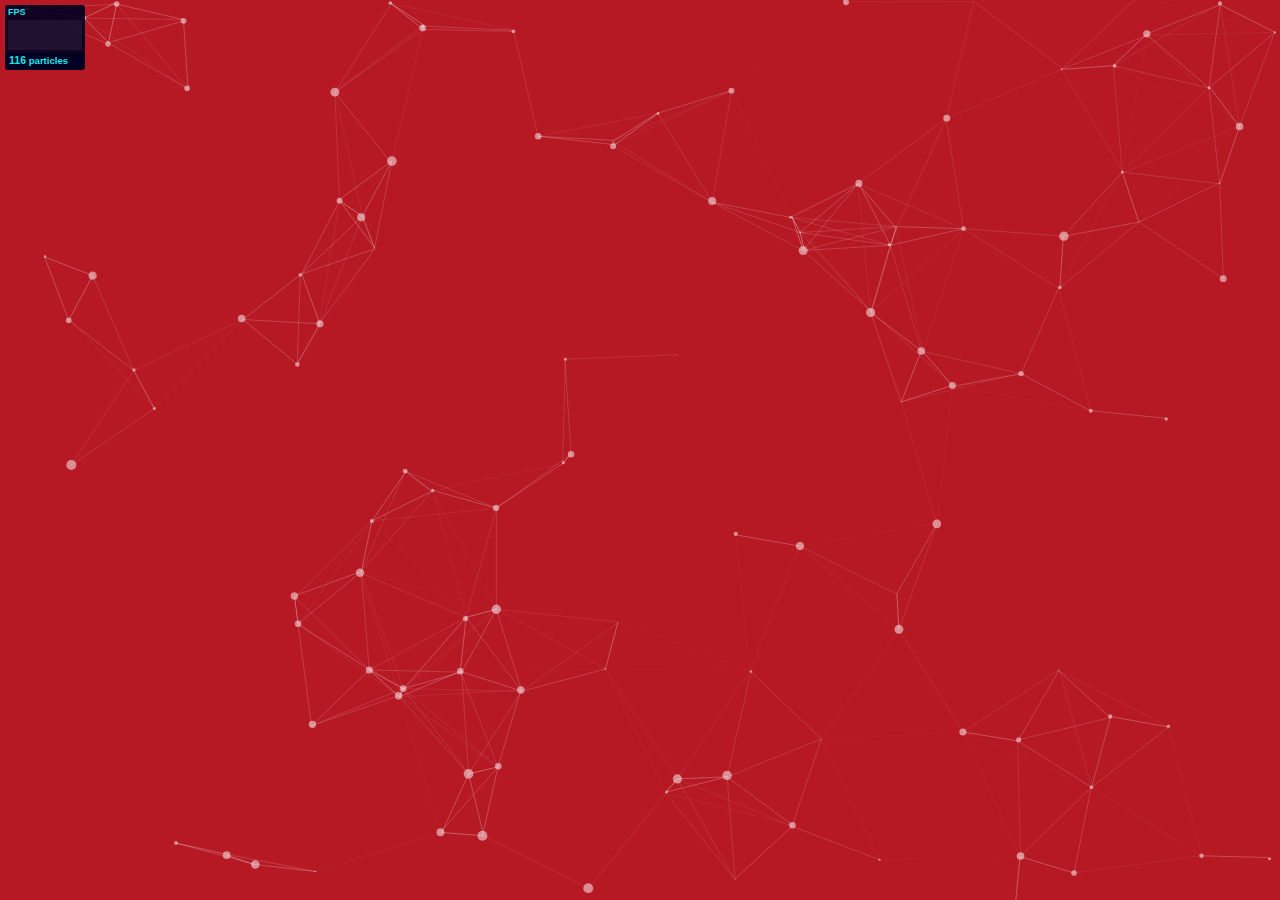
<file: mis_scripts/particles.js-master/demo/index.html>
<!DOCTYPE html>
<html lang="en">
<head>
  <meta charset="utf-8">
  <title>particles.js</title>
  <meta name="description" content="particles.js is a lightweight JavaScript library for creating particles.">
  <meta name="author" content="Vincent Garreau" />
  <meta name="viewport" content="width=device-width, initial-scale=1.0, minimum-scale=1.0, maximum-scale=1.0, user-scalable=no">
  <link rel="stylesheet" media="screen" href="css/style.css">
</head>
<body>

<!-- count particles -->
<div class="count-particles">
  <span class="js-count-particles">--</span> particles
</div>

<!-- particles.js container -->
<div id="particles-js"></div>

<!-- scripts -->
<script src="../particles.js"></script>
<script src="js/app.js"></script>

<!-- stats.js -->
<script src="js/lib/stats.js"></script>
<script>
  var count_particles, stats, update;
  stats = new Stats;
  stats.setMode(0);
  stats.domElement.style.position = 'absolute';
  stats.domElement.style.left = '0px';
  stats.domElement.style.top = '0px';
  document.body.appendChild(stats.domElement);
  count_particles = document.querySelector('.js-count-particles');
  update = function() {
    stats.begin();
    stats.end();
    if (window.pJSDom[0].pJS.particles && window.pJSDom[0].pJS.particles.array) {
      count_particles.innerText = window.pJSDom[0].pJS.particles.array.length;
    }
    requestAnimationFrame(update);
  };
  requestAnimationFrame(update);
</script>

</body>
</html>
</file>
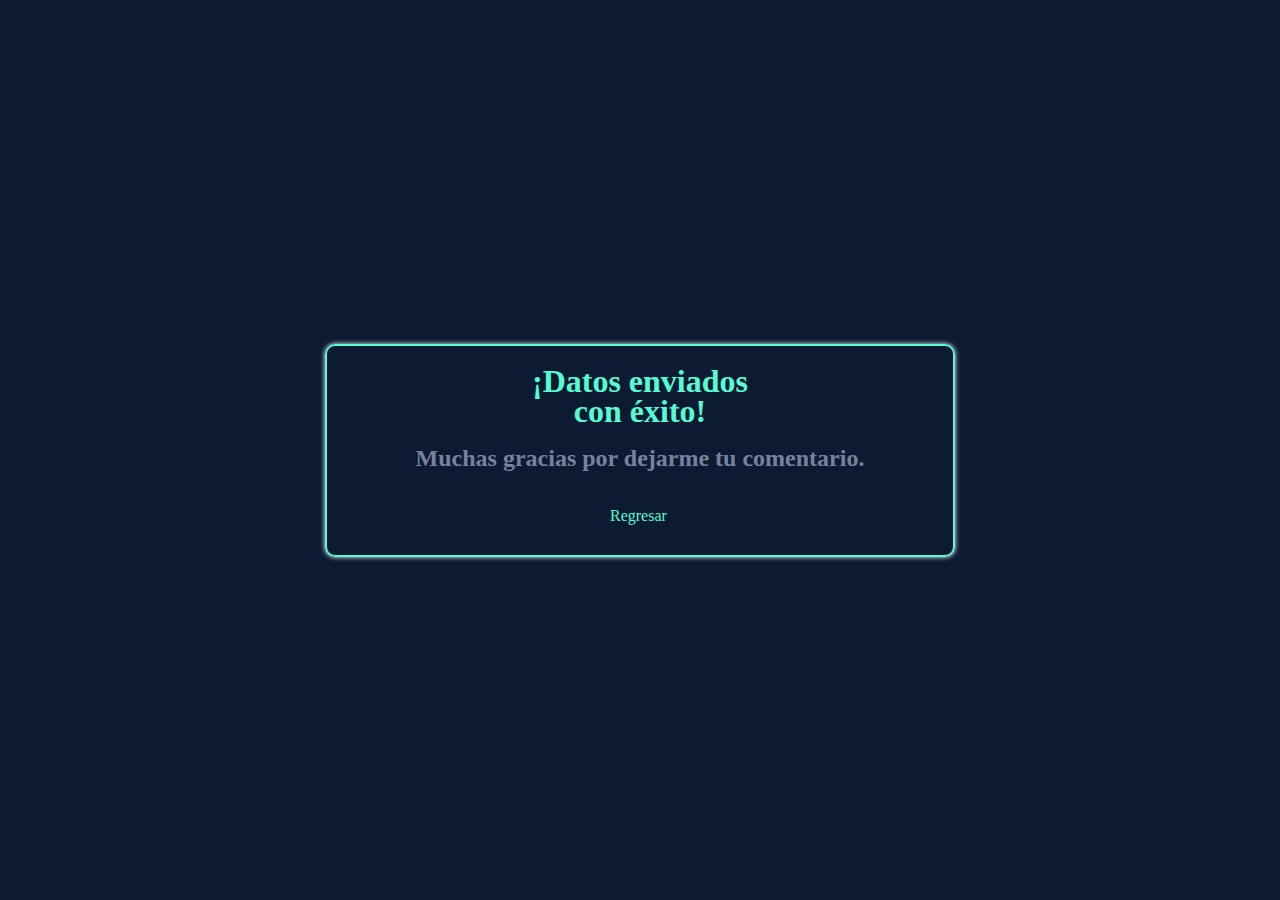
<file: enviado.html>
<!--ESTE ARCHIVO SOLO SE LO UTILIZO PARA COPIAR EN EL DOC enviar.php-->
<!--ESTE ARCHIVO SOLO SE LO UTILIZO PARA COPIAR EN EL DOC enviar.php-->
<!--ESTE ARCHIVO SOLO SE LO UTILIZO PARA COPIAR EN EL DOC enviar.php-->

<!DOCTYPE html>
<html lang="en">
<head>
    <meta charset="UTF-8">
    <meta http-equiv="X-UA-Compatible" content="IE=edge">
    <meta name="viewport" content="width=device-width, initial-scale=1.0">
    <link rel="icon" href="./image/ico-logo.ico">


    <link rel="stylesheet" href="https://use.fontawesome.com/releases/v5.15.4/css/all.css" integrity="sha384-DyZ88mC6Up2uqS4h/KRgHuoeGwBcD4Ng9SiP4dIRy0EXTlnuz47vAwmeGwVChigm" crossorigin="anonymous">
    <title>Datos de formulario enviados</title>
    <style>
        *{
            padding: 0;
            margin: 0;
            box-sizing: border-box;
        }
        .container{
        width: 100%;
        height: 100vh;
        background:#0c1b32;
        display: flex;
        justify-content: center;
        align-items: center;
        }
        .container .container_hijo{
        width: calc(50% - 10px);
        padding: 20px;
        border: 2px solid #56fbd3;
        border-radius: 10px;
        box-shadow: 0px 0px 5px white;
        }
        .container .container_hijo .text{
            text-align: center;
            color:#56fbd3;
            line-height: 30px;
        }
        .container .container_hijo .agradecimiento{
            margin-top: 20px;
            text-align: center;
            color: #77829e;
            line-height: 25px;
        }
        .container .container_hijo .imagen{
            margin:20px auto;
            width: 80px;
            padding: 3px 0px;
            
        }
        .container .container_hijo .imagen .iconBv{
                font-size:60px;
                color: white;
        }
        .enlaceRegresar{
            text-decoration: none;
            position: relative;
            left: calc(50% - 30px);
            top: -10px;
            color: #56fbd3;
        }
    
        @media only screen and (max-width:480px){
            .container .container_hijo{
                width:90%;
            }
        }
    </style>
</head>

<body>
    <div class="container">
        <div class="container_hijo">
            <h1 class="text">¡Datos enviados<br>
                con éxito!</h1>
            <h2 class="agradecimiento">
                Muchas gracias por dejarme tu comentario.
            </h2>
            <div class="imagen">
                <i class="iconBv fas fa-american-sign-language-interpreting"></i>
            </div>
            <a href="index.html" class="enlaceRegresar">Regresar</a>
        </div>
    </div>
</body>
</html>
</file>
<file: mis_scripts/particles.js-master/demo/css/style.css>
/* =============================================================================
   HTML5 CSS Reset Minified - Eric Meyer
   ========================================================================== */

html,body,div,span,object,iframe,h1,h2,h3,h4,h5,h6,p,blockquote,pre,abbr,address,cite,code,del,dfn,em,img,ins,kbd,q,samp,small,strong,sub,sup,var,b,i,dl,dt,dd,ol,ul,li,fieldset,form,label,legend,table,caption,tbody,tfoot,thead,tr,th,td,article,aside,canvas,details,figcaption,figure,footer,header,hgroup,menu,nav,section,summary,time,mark,audio,video{margin:0;padding:0;border:0;outline:0;font-size:100%;vertical-align:baseline;background:transparent}
body{line-height:1}
article,aside,details,figcaption,figure,footer,header,hgroup,menu,nav,section{display:block}
nav ul{list-style:none}
blockquote,q{quotes:none}
blockquote:before,blockquote:after,q:before,q:after{content:none}
a{margin:0;padding:0;font-size:100%;vertical-align:baseline;background:transparent;text-decoration:none}
mark{background-color:#ff9;color:#000;font-style:italic;font-weight:bold}
del{text-decoration:line-through}
abbr[title],dfn[title]{border-bottom:1px dotted;cursor:help}
table{border-collapse:collapse;border-spacing:0}
hr{display:block;height:1px;border:0;border-top:1px solid #ccc;margin:1em 0;padding:0}
input,select{vertical-align:middle}
li{list-style:none}


/* =============================================================================
   My CSS
   ========================================================================== */

/* ---- base ---- */

html,body{ 
	width:100%;
	height:100%;
	background:#111;
}

html{
  -webkit-tap-highlight-color: rgba(0, 0, 0, 0);
}

body{
  font:normal 75% Arial, Helvetica, sans-serif;
}

canvas{
  display:block;
  vertical-align:bottom;
}


/* ---- stats.js ---- */

.count-particles{
  background: #000022;
  position: absolute;
  top: 48px;
  left: 0;
  width: 80px;
  color: #13E8E9;
  font-size: .8em;
  text-align: left;
  text-indent: 4px;
  line-height: 14px;
  padding-bottom: 2px;
  font-family: Helvetica, Arial, sans-serif;
  font-weight: bold;
}

.js-count-particles{
  font-size: 1.1em;
}

#stats,
.count-particles{
  -webkit-user-select: none;
  margin-top: 5px;
  margin-left: 5px;
}

#stats{
  border-radius: 3px 3px 0 0;
  overflow: hidden;
}

.count-particles{
  border-radius: 0 0 3px 3px;
}


/* ---- particles.js container ---- */

#particles-js{
  width: 100%;
  height: 100%;
  background-color: #b61924;
  background-image: url('');
  background-size: cover;
  background-position: 50% 50%;
  background-repeat: no-repeat;
}
</file>
